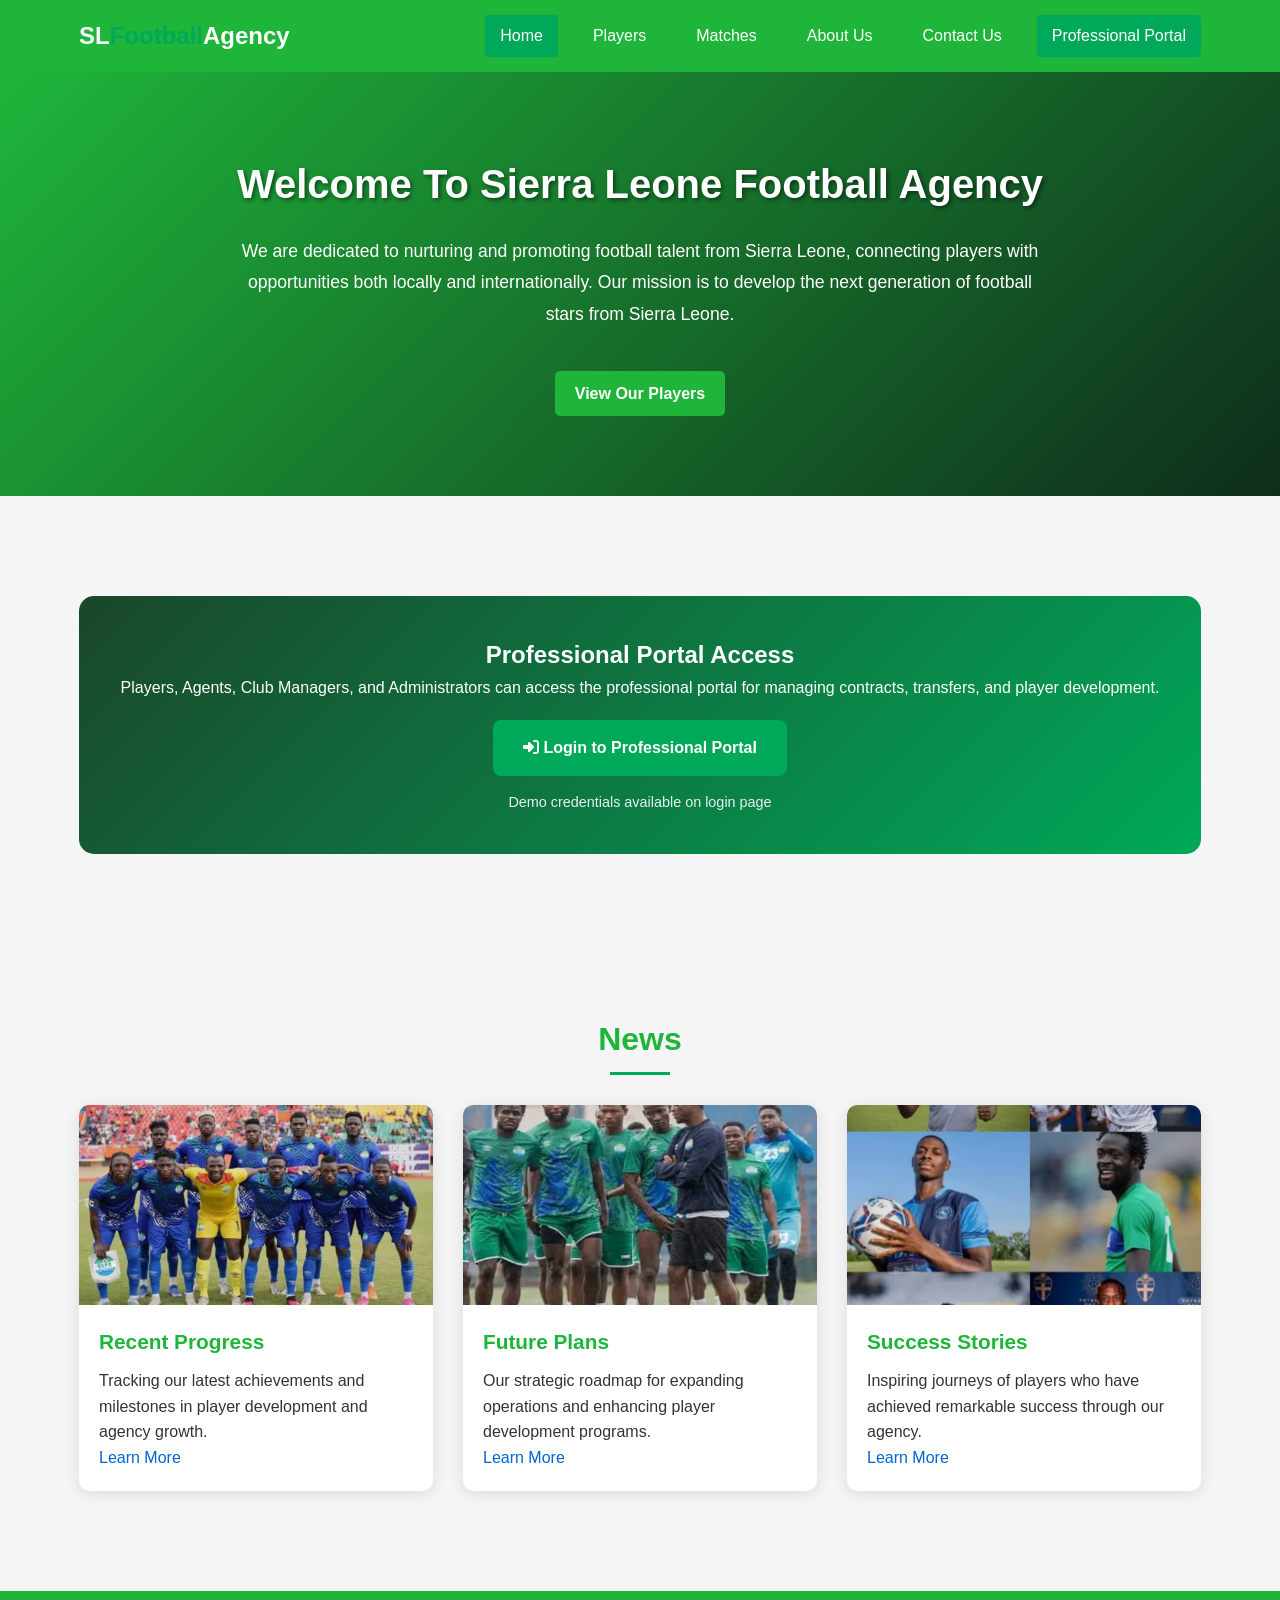
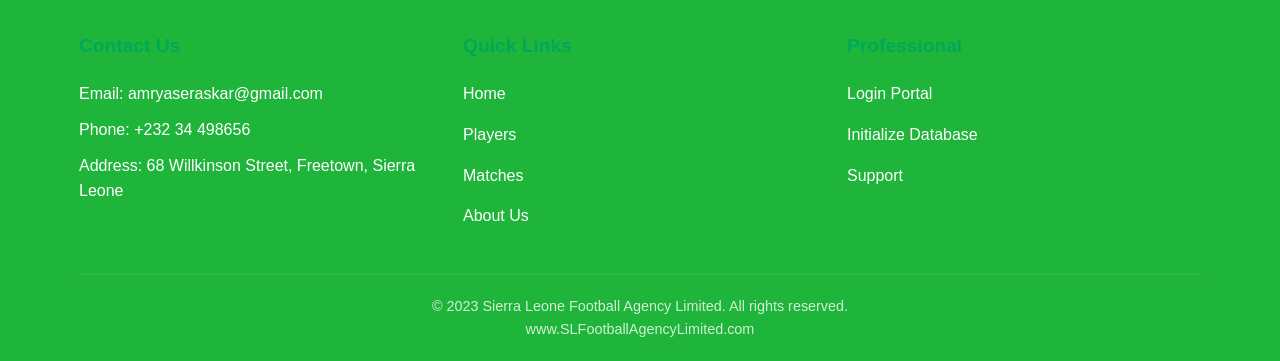
<file: static_pages/index.html>
<!DOCTYPE html>
<html lang="en">
  <head>
    <meta charset="UTF-8" />
    <meta name="viewport" content="width=device-width, initial-scale=1.0" />
    <title>Sierra Leone Football Agency - Home</title>
    <link rel="stylesheet" href="../style.css" />
    <link rel="stylesheet" href="style.css" />
    <!-- Add Font Awesome -->
    <link
      rel="stylesheet"
      href="https://cdnjs.cloudflare.com/ajax/libs/font-awesome/6.4.0/css/all.min.css"
    />
    <style>
      .portal-access {
        background: linear-gradient(135deg, #2c5364, #1EB53A);
        color: white;
        padding: 40px;
        border-radius: 15px;
        margin: 40px 0;
        text-align: center;
      }

      .portal-btn {
        display: inline-block;
        background: #00a859;
        color: white;
        padding: 15px 30px;
        border-radius: 8px;
        font-weight: bold;
        margin-top: 20px;
        text-decoration: none;
        transition: all 0.3s;
      }

      .portal-btn:hover {
        background: #1EB53A;
        transform: translateY(-3px);
      }
    </style>
  </head>
  <body>
    <header>
      <div class="container">
        <div class="header-content">
          <div class="logo">SL<span>Football</span>Agency</div>
          <nav>
            <ul>
              <li><a href="index.html" class="active">Home</a></li>
              <li><a href="players.html">Players</a></li>
              <li><a href="matches.html">Matches</a></li>
              <li><a href="aboutus.html">About Us</a></li>
              <li><a href="contact.html">Contact Us</a></li>
              <li>
                <a href="../index.php" style="background: #00a859"
                  >Professional Portal</a
                >
              </li>
            </ul>
          </nav>
        </div>
      </div>
    </header>

    <section class="hero">
      <div class="container">
        <h1>Welcome To Sierra Leone Football Agency</h1>
        <p>
          We are dedicated to nurturing and promoting football talent from
          Sierra Leone, connecting players with opportunities both locally and
          internationally. Our mission is to develop the next generation of
          football stars from Sierra Leone.
        </p>
        <a href="players.html" class="btn">View Our Players</a>
      </div>
    </section>

    <!-- Professional Portal Access -->
    <section class="section">
      <div class="container">
        <div class="portal-access">
          <h2>Professional Portal Access</h2>
          <p>
            Players, Agents, Club Managers, and Administrators can access the
            professional portal for managing contracts, transfers, and player
            development.
          </p>
          <a href="../index.php" class="portal-btn">
            <i class="fas fa-sign-in-alt"></i> Login to Professional Portal
          </a>
          <p style="margin-top: 15px; font-size: 0.9rem; opacity: 0.9">
            Demo credentials available on login page
          </p>
        </div>
      </div>
    </section>

    <section class="section" id="News">
      <div class="container">
        <h2 class="section-title">News</h2>
        <div class="content-grid">
          <div class="card">
            <div class="card-img">
              <img
                src="../images/Recent Progress.jpg"
                alt="Recent Progress"
                onerror="this.style.display='none'"
              />
            </div>
            <div class="card-content">
              <h3>Recent Progress</h3>
              <p>
                Tracking our latest achievements and milestones in player
                development and agency growth.
              </p>
              <a href="#">Learn More</a>
            </div>
          </div>
          <div class="card">
            <div class="card-img">
              <img
                src="../images/Future Plans.jpg"
                alt="Future Plans"
                onerror="this.style.display='none'"
              />
            </div>
            <div class="card-content">
              <h3>Future Plans</h3>
              <p>
                Our strategic roadmap for expanding operations and enhancing
                player development programs.
              </p>
              <a href="#">Learn More</a>
            </div>
          </div>
          <div class="card">
            <div class="card-img">
              <img
                src="../images/Success Stories.jpeg"
                alt="Success Stories"
                onerror="this.style.display='none'"
              />
            </div>
            <div class="card-content">
              <h3>Success Stories</h3>
              <p>
                Inspiring journeys of players who have achieved remarkable
                success through our agency.
              </p>
              <a href="#">Learn More</a>
            </div>
          </div>
        </div>
      </div>
    </section>

    <footer>
      <div class="container">
        <div class="footer-content">
          <div class="footer-section">
            <h3>Contact Us</h3>
            <p>Email: amryaseraskar@gmail.com</p>
            <p>Phone: +232 34 498656</p>
            <p>Address: 68 Willkinson Street, Freetown, Sierra Leone</p>
          </div>
          <div class="footer-section">
            <h3>Quick Links</h3>
            <p><a href="index.html">Home</a></p>
            <p><a href="players.html">Players</a></p>
            <p><a href="matches.html">Matches</a></p>
            <p><a href="aboutus.html">About Us</a></p>
          </div>
          <div class="footer-section">
            <h3>Professional</h3>
            <p><a href="../index.php">Login Portal</a></p>
            <p><a href="../create_db.php">Initialize Database</a></p>
            <p><a href="contact.html">Support</a></p>
          </div>
        </div>
        <div class="footer-bottom">
          <p>
            &copy; 2023 Sierra Leone Football Agency Limited. All rights
            reserved.
          </p>
          <p>www.SLFootballAgencyLimited.com</p>
        </div>
      </div>
    </footer>
  </body>
</html>
</file>
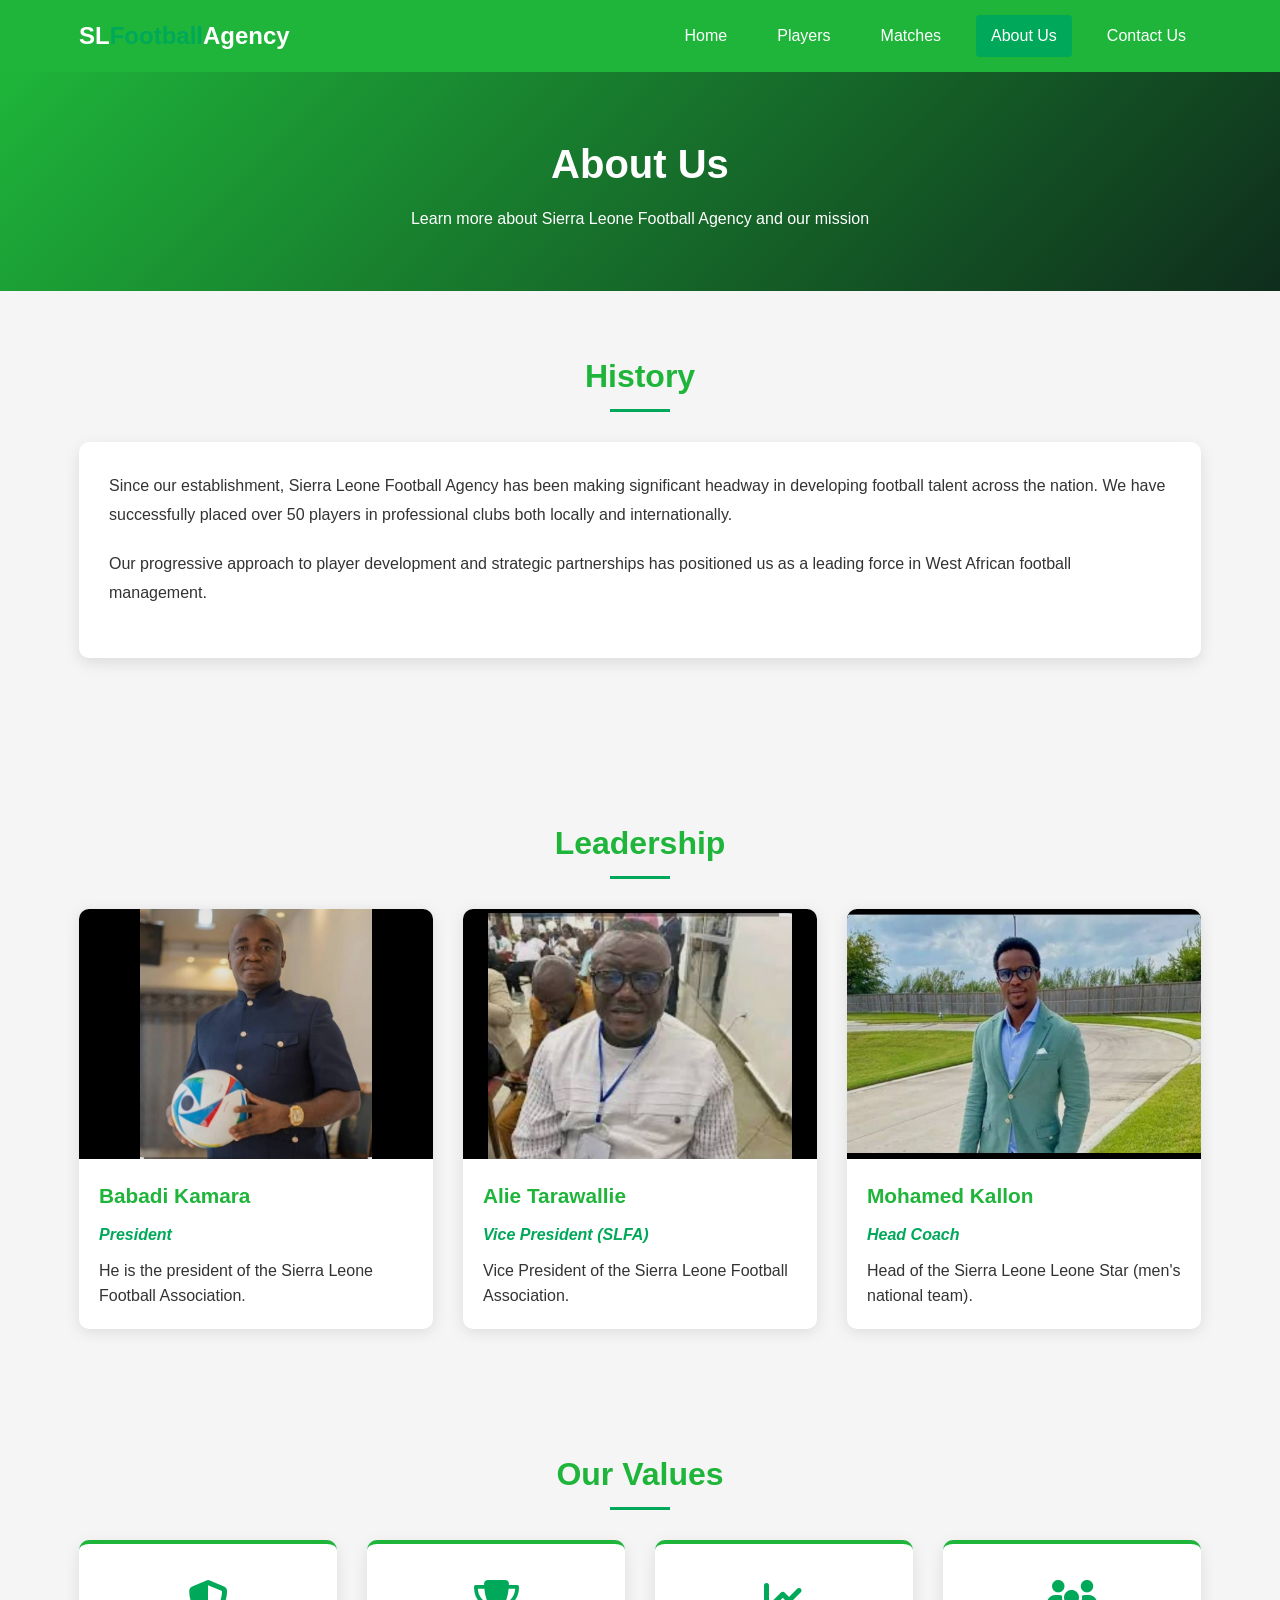
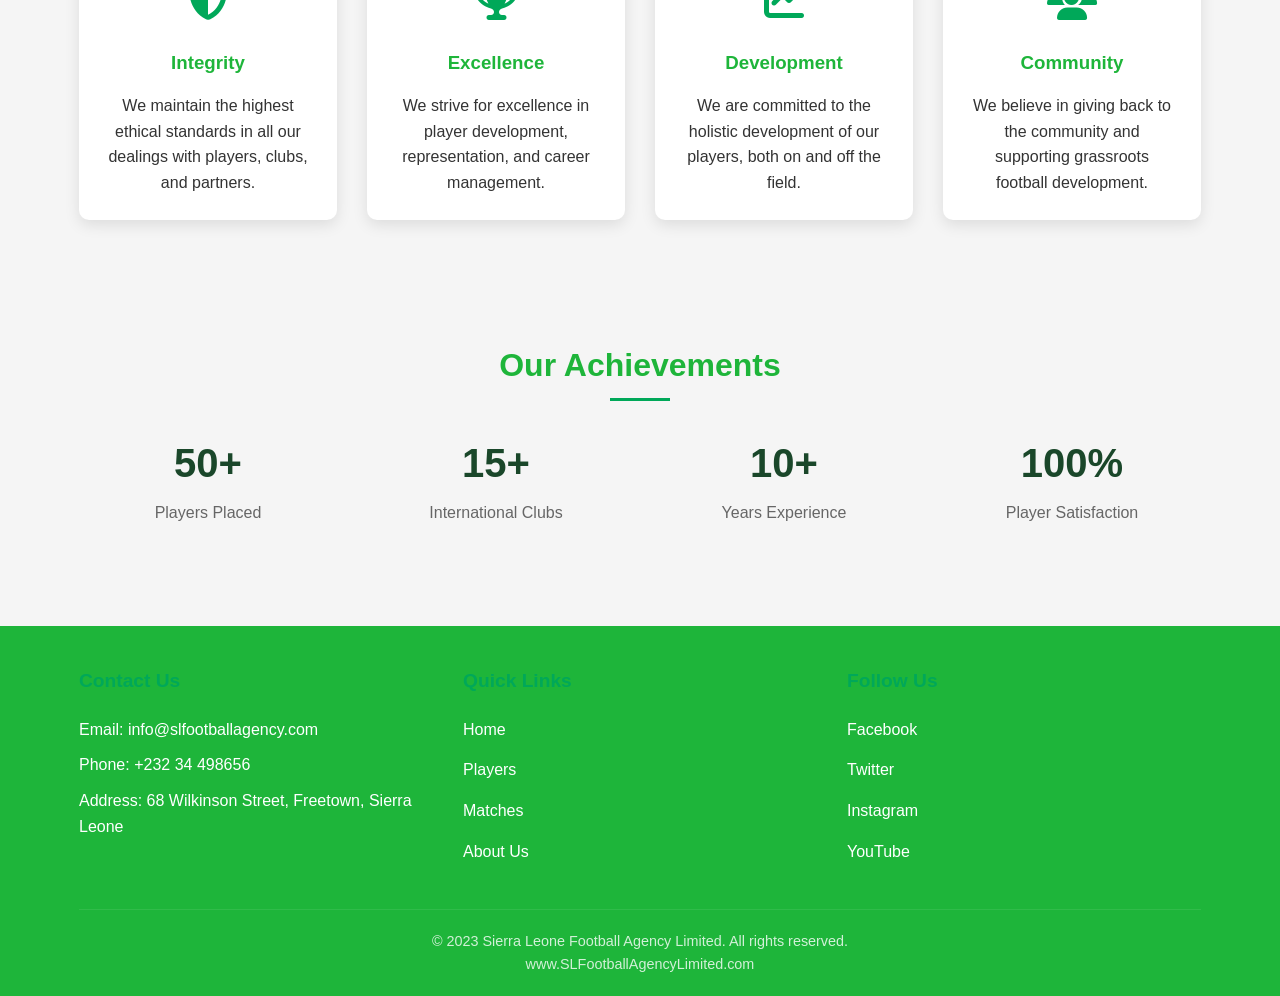
<file: static_pages/aboutus.html>
<!DOCTYPE html>
<html lang="en">
  <head>
    <meta charset="UTF-8" />
    <meta name="viewport" content="width=device-width, initial-scale=1.0" />
    <title>Sierra Leone Football Agency - About Us</title>
    <link rel="stylesheet" href="../style.css" />
    <link rel="stylesheet" href="style.css" />
    <!-- Add Font Awesome -->
    <link
      rel="stylesheet"
      href="https://cdnjs.cloudflare.com/ajax/libs/font-awesome/6.4.0/css/all.min.css"
    />
    <style>
      /* Additional styles to remove text beside images */
      .player-img,
      .leadership-img {
        position: relative;
        min-height: 250px;
        display: flex;
        align-items: center;
        justify-content: center;
        overflow: hidden;
        background: #000; /* Dark background for contrast */
      }
      
      /* FIXED: Changed object-fit to contain to show full faces */
      .player-img img,
      .leadership-img img {
        width: 100%;
        height: 100%;
        object-fit: contain; /* Changed from 'cover' to 'contain' */
      }
      
      /* Completely hide the img-placeholder text */
      .img-placeholder {
        display: none !important;
      }
    </style>
  </head>

  <body>
    <header>
      <div class="container">
        <div class="header-content">
          <div class="logo">SL<span>Football</span>Agency</div>
          <nav>
            <ul>
              <li><a href="index.html">Home</a></li>
              <li><a href="players.html">Players</a></li>
              <li><a href="matches.html">Matches</a></li>
              <li><a href="aboutus.html" class="active">About Us</a></li>
              <li><a href="contact.html">Contact Us</a></li>
            </ul>
          </nav>
        </div>
      </div>
    </header>

    <section class="players-header">
      <div class="container">
        <h1>About Us</h1>
        <p>Learn more about Sierra Leone Football Agency and our mission</p>
      </div>
    </section>

    <section class="section" id="history">
      <div class="container">
        <h2 class="section-title">History</h2>
        <div class="about-content">
          <p>
            Since our establishment, Sierra Leone Football Agency has been
            making significant headway in developing football talent across the
            nation. We have successfully placed over 50 players in professional
            clubs both locally and internationally.
          </p>
          <p>
            Our progressive approach to player development and strategic
            partnerships has positioned us as a leading force in West African
            football management.
          </p>
        </div>
      </div>
    </section>

    <section class="section" id="leadership">
      <div class="container">
        <h2 class="section-title">Leadership</h2>
        <div class="content-grid">
          <div class="card">
            <div class="card-img leadership-img">
              <img
                src="../images/President.jpeg"
                alt="Babadi Kamara - President"
              />
            </div>
            <div class="card-content">
              <h3>Babadi Kamara</h3>
              <p class="position">President</p>
              <p>
                He is the president of the Sierra Leone Football Association.
              </p>
            </div>
          </div>
          <div class="card">
            <div class="card-img leadership-img">
              <img
                src="../images/Vice president.jpeg"
                alt="Alie Tarawallie - Vice President"
              />
            </div>
            <div class="card-content">
              <h3>Alie Tarawallie</h3>
              <p class="position">Vice President (SLFA)</p>
              <p>Vice President of the Sierra Leone Football Association.</p>
            </div>
          </div>
          <div class="card">
            <div class="card-img leadership-img">
              <img
                src="../images/Head coach.jpeg"
                alt="Mohamed Kallon - Head Coach"
              />
            </div>
            <div class="card-content">
              <h3>Mohamed Kallon</h3>
              <p class="position">Head Coach</p>
              <p>Head of the Sierra Leone Leone Star (men's national team).</p>
            </div>
          </div>
        </div>
      </div>
    </section>

    <section class="section" id="values">
      <div class="container">
        <h2 class="section-title">Our Values</h2>
        <div class="values-grid">
          <div class="value-item">
            <div class="value-icon">
              <i class="fas fa-shield-alt"></i>
            </div>
            <h3>Integrity</h3>
            <p>
              We maintain the highest ethical standards in all our dealings with
              players, clubs, and partners.
            </p>
          </div>
          <div class="value-item">
            <div class="value-icon">
              <i class="fas fa-trophy"></i>
            </div>
            <h3>Excellence</h3>
            <p>
              We strive for excellence in player development, representation,
              and career management.
            </p>
          </div>
          <div class="value-item">
            <div class="value-icon">
              <i class="fas fa-chart-line"></i>
            </div>
            <h3>Development</h3>
            <p>
              We are committed to the holistic development of our players, both
              on and off the field.
            </p>
          </div>
          <div class="value-item">
            <div class="value-icon">
              <i class="fas fa-users"></i>
            </div>
            <h3>Community</h3>
            <p>
              We believe in giving back to the community and supporting
              grassroots football development.
            </p>
          </div>
        </div>
      </div>
    </section>

    <section class="section" id="achievements">
      <div class="container">
        <h2 class="section-title">Our Achievements</h2>
        <div class="achievements-content">
          <div class="achievement-stats">
            <div class="stat-item">
              <h3>50+</h3>
              <p>Players Placed</p>
            </div>
            <div class="stat-item">
              <h3>15+</h3>
              <p>International Clubs</p>
            </div>
            <div class="stat-item">
              <h3>10+</h3>
              <p>Years Experience</p>
            </div>
            <div class="stat-item">
              <h3>100%</h3>
              <p>Player Satisfaction</p>
            </div>
          </div>
        </div>
      </div>
    </section>

    <footer>
      <div class="container">
        <div class="footer-content">
          <div class="footer-section">
            <h3>Contact Us</h3>
            <p>Email: info@slfootballagency.com</p>
            <p>Phone: +232 34 498656</p>
            <p>Address: 68 Wilkinson Street, Freetown, Sierra Leone</p>
          </div>
          <div class="footer-section">
            <h3>Quick Links</h3>
            <p><a href="index.html">Home</a></p>
            <p><a href="players.html">Players</a></p>
            <p><a href="matches.html">Matches</a></p>
            <p><a href="aboutus.html">About Us</a></p>
          </div>
          <div class="footer-section">
            <h3>Follow Us</h3>
            <p><a href="#">Facebook</a></p>
            <p><a href="#">Twitter</a></p>
            <p><a href="#">Instagram</a></p>
            <p><a href="#">YouTube</a></p>
          </div>
        </div>
        <div class="footer-bottom">
          <p>
            &copy; 2023 Sierra Leone Football Agency Limited. All rights reserved.
          </p>
          <p>www.SLFootballAgencyLimited.com</p>
        </div>
      </div>
    </footer>

    <script>
      // Remove image fallback functionality since we're removing text placeholders
      document.addEventListener('DOMContentLoaded', function() {
        // Remove all img-placeholder elements if they exist
        const placeholders = document.querySelectorAll('.img-placeholder');
        placeholders.forEach(placeholder => {
          placeholder.remove();
        });
        
        // Add error handling for images
        const images = document.querySelectorAll('img');
        images.forEach(img => {
          img.addEventListener('error', function() {
            this.style.display = 'none';
            // No placeholder will be shown
          });
          
          // Check if image loaded successfully on page load
          if (img.complete && img.naturalHeight === 0) {
            // Image failed to load
            img.style.display = 'none';
          }
        });
      });
    </script>
  </body>
</html>
</file>
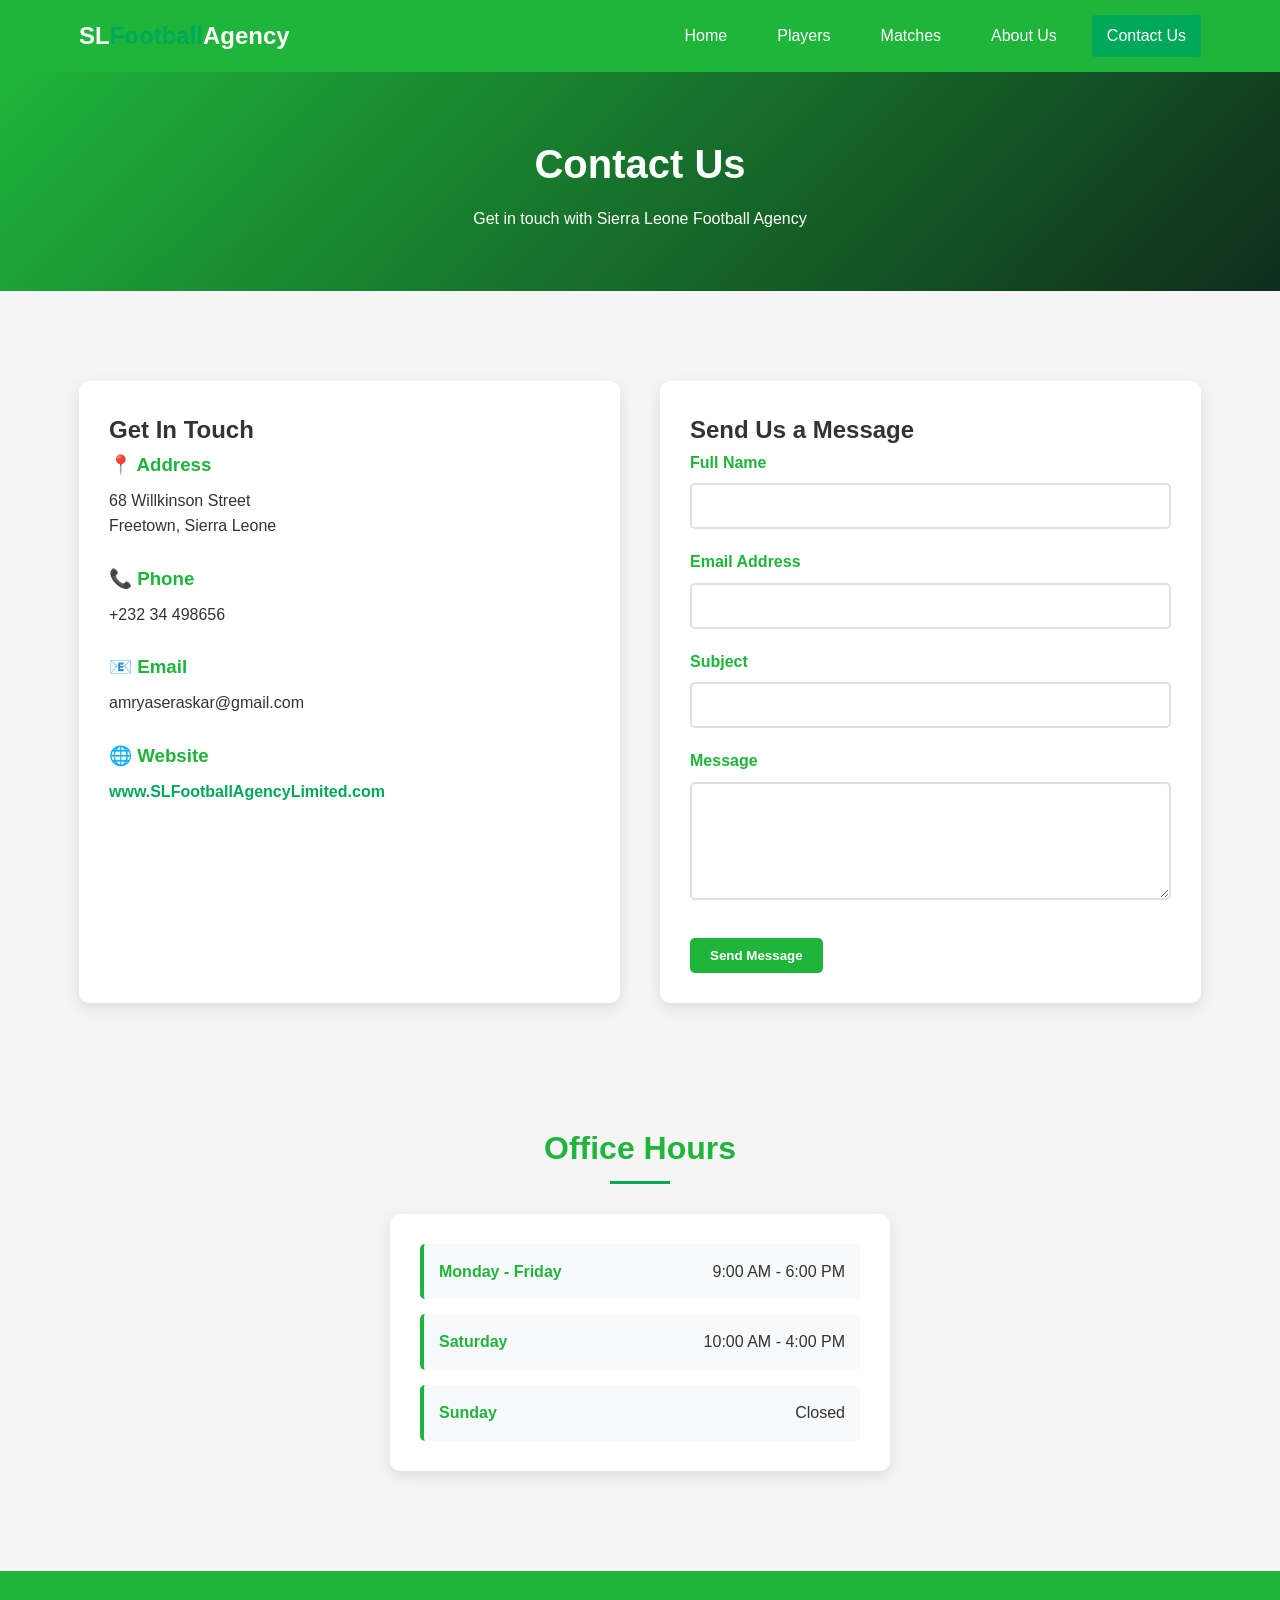
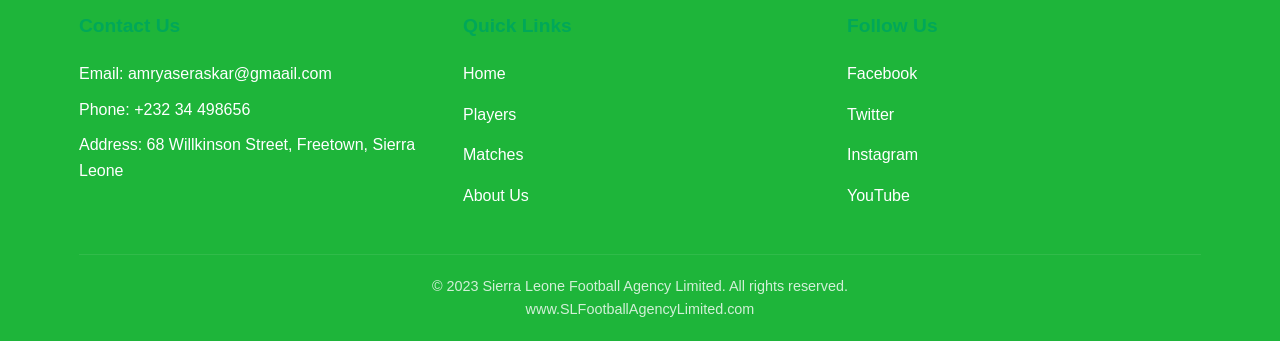
<file: static_pages/contact.html>
<!DOCTYPE html>
<html lang="en">
  <head>
    <meta charset="UTF-8" />
    <meta name="viewport" content="width=device-width, initial-scale=1.0" />
    <title>Sierra Leone Football Agency - Contact Us</title>
    <link rel="stylesheet" href="../style.css" />
    <link rel="stylesheet" href="style.css" />
    <!-- Add Font Awesome -->
    <link
      rel="stylesheet"
      href="https://cdnjs.cloudflare.com/ajax/libs/font-awesome/6.4.0/css/all.min.css"
    />
  </head>
  <body>
    <header>
      <div class="container">
        <div class="header-content">
          <div class="logo">SL<span>Football</span>Agency</div>
          <nav>
            <ul>
              <li><a href="index.html">Home</a></li>
              <li><a href="players.html">Players</a></li>
              <li><a href="matches.html">Matches</a></li>
              <li><a href="aboutus.html">About Us</a></li>
              <li><a href="contact.html" class="active">Contact Us</a></li>
            </ul>
          </nav>
        </div>
      </div>
    </header>

    <section class="players-header">
      <div class="container">
        <h1>Contact Us</h1>
        <p>Get in touch with Sierra Leone Football Agency</p>
      </div>
    </section>

    <section class="section">
      <div class="container">
        <div class="contact-content">
          <div class="contact-info">
            <h2>Get In Touch</h2>
            <div class="contact-item">
              <h3>📍 Address</h3>
              <p>68 Willkinson Street<br />Freetown, Sierra Leone</p>
            </div>
            <div class="contact-item">
              <h3>📞 Phone</h3>
              <p>+232 34 498656</p>
            </div>
            <div class="contact-item">
              <h3>📧 Email</h3>
              <p>amryaseraskar@gmail.com</p>
            </div>
            <div class="contact-item">
              <h3>🌐 Website</h3>
              <p class="website-link">www.SLFootballAgencyLimited.com</p>
            </div>
          </div>

          <div class="contact-form">
            <h2>Send Us a Message</h2>
            <form>
              <div class="form-group">
                <label for="name">Full Name</label>
                <input type="text" id="name" name="name" required />
              </div>
              <div class="form-group">
                <label for="email">Email Address</label>
                <input type="email" id="email" name="email" required />
              </div>
              <div class="form-group">
                <label for="subject">Subject</label>
                <input type="text" id="subject" name="subject" required />
              </div>
              <div class="form-group">
                <label for="message">Message</label>
                <textarea
                  id="message"
                  name="message"
                  rows="5"
                  required
                ></textarea>
              </div>
              <button type="submit" class="btn">Send Message</button>
            </form>
          </div>
        </div>
      </div>
    </section>

    <section class="section" id="office-hours">
      <div class="container">
        <h2 class="section-title">Office Hours</h2>
        <div class="office-hours">
          <div class="hours-grid">
            <div class="day">
              <span class="day-name">Monday - Friday</span>
              <span class="time">9:00 AM - 6:00 PM</span>
            </div>
            <div class="day">
              <span class="day-name">Saturday</span>
              <span class="time">10:00 AM - 4:00 PM</span>
            </div>
            <div class="day">
              <span class="day-name">Sunday</span>
              <span class="time">Closed</span>
            </div>
          </div>
        </div>
      </div>
    </section>

    <footer>
      <div class="container">
        <div class="footer-content">
          <div class="footer-section">
            <h3>Contact Us</h3>
            <p>Email: amryaseraskar@gmaail.com</p>
            <p>Phone: +232 34 498656</p>
            <p>Address: 68 Willkinson Street, Freetown, Sierra Leone</p>
          </div>
          <div class="footer-section">
            <h3>Quick Links</h3>
            <p><a href="index.html">Home</a></p>
            <p><a href="players.html">Players</a></p>
            <p><a href="matches.html">Matches</a></p>
            <p><a href="aboutus.html">About Us</a></p>
          </div>
          <div class="footer-section">
            <h3>Follow Us</h3>
            <p><a href="#">Facebook</a></p>
            <p><a href="#">Twitter</a></p>
            <p><a href="#">Instagram</a></p>
            <p><a href="#">YouTube</a></p>
          </div>
        </div>
        <div class="footer-bottom">
          <p>
            &copy; 2023 Sierra Leone Football Agency Limited. All rights
            reserved.
          </p>
          <p>www.SLFootballAgencyLimited.com</p>
        </div>
      </div>
    </footer>
  </body>
</html>
</file>
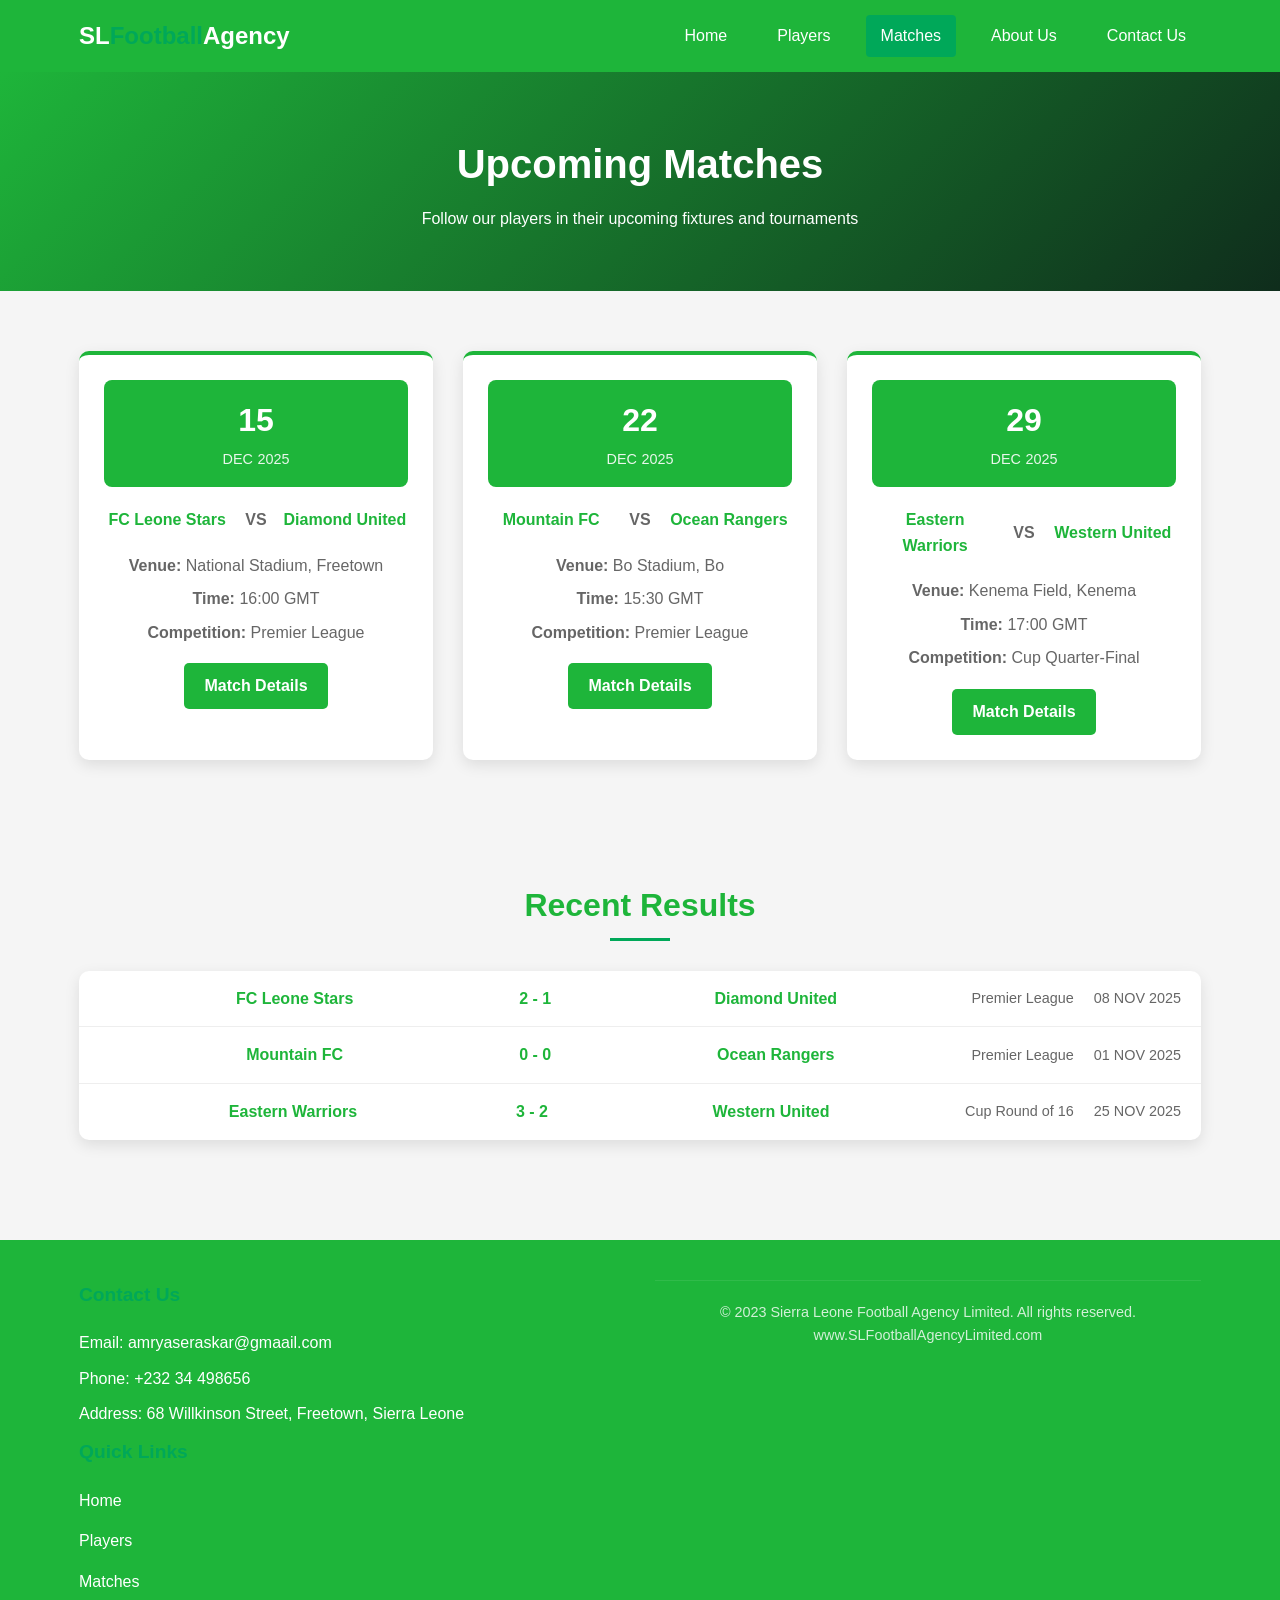
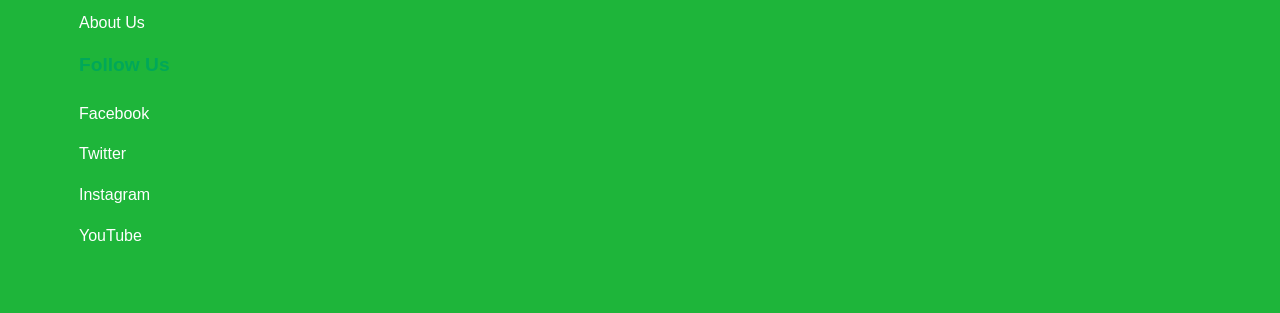
<file: static_pages/matches.html>
<!DOCTYPE html>
<html lang="en">
<head>
    <meta charset="UTF-8">
    <meta name="viewport" content="width=device-width, initial-scale=1.0">
    <title>Sierra Leone Football Agency - Matches</title>
    <link rel="stylesheet" href="../style.css">
<link rel="stylesheet" href="style.css">
<!-- Add Font Awesome -->
<link rel="stylesheet" href="https://cdnjs.cloudflare.com/ajax/libs/font-awesome/6.4.0/css/all.min.css">
</head>
<body>
    <header>
        <div class="container">
            <div class="header-content">
                <div class="logo">SL<span>Football</span>Agency</div>
                <nav>
                    <ul>
                        <li><a href="index.html">Home</a></li>
                        <li><a href="players.html">Players</a></li>
                        <li><a href="matches.html" class="active">Matches</a></li>
                        <li><a href="aboutus.html">About Us</a></li>
                        <li><a href="contact.html">Contact Us</a></li>
                    </ul>
                </nav>
            </div>
        </div>
    </header>

    <section class="players-header">
        <div class="container">
            <h1>Upcoming Matches</h1>
            <p>Follow our players in their upcoming fixtures and tournaments</p>
        </div>
    </section>

    <section class="section">
        <div class="container">
            <div class="matches-grid">
                <div class="match-card">
                    <div class="match-date">
                        <span class="date-day">15</span>
                        <span class="date-month">DEC</span>
                        <span class="date-year">2025</span>
                    </div>
                    <div class="match-teams">
                        <div class="team home-team">
                            <span class="team-name">FC Leone Stars</span>
                        </div>
                        <div class="vs">VS</div>
                        <div class="team away-team">
                            <span class="team-name">Diamond United</span>
                        </div>
                    </div>
                    <div class="match-info">
                        <p><strong>Venue:</strong> National Stadium, Freetown</p>
                        <p><strong>Time:</strong> 16:00 GMT</p>
                        <p><strong>Competition:</strong> Premier League</p>
                    </div>
                    <a href="#" class="btn">Match Details</a>
                </div>

                <div class="match-card">
                    <div class="match-date">
                        <span class="date-day">22</span>
                        <span class="date-month">DEC</span>
                        <span class="date-year">2025</span>
                    </div>
                    <div class="match-teams">
                        <div class="team home-team">
                            <span class="team-name">Mountain FC</span>
                        </div>
                        <div class="vs">VS</div>
                        <div class="team away-team">
                            <span class="team-name">Ocean Rangers</span>
                        </div>
                    </div>
                    <div class="match-info">
                        <p><strong>Venue:</strong> Bo Stadium, Bo</p>
                        <p><strong>Time:</strong> 15:30 GMT</p>
                        <p><strong>Competition:</strong> Premier League</p>
                    </div>
                    <a href="#" class="btn">Match Details</a>
                </div>

                <div class="match-card">
                    <div class="match-date">
                        <span class="date-day">29</span>
                        <span class="date-month">DEC</span>
                        <span class="date-year">2025</span>
                    </div>
                    <div class="match-teams">
                        <div class="team home-team">
                            <span class="team-name">Eastern Warriors</span>
                        </div>
                        <div class="vs">VS</div>
                        <div class="team away-team">
                            <span class="team-name">Western United</span>
                        </div>
                    </div>
                    <div class="match-info">
                        <p><strong>Venue:</strong> Kenema Field, Kenema</p>
                        <p><strong>Time:</strong> 17:00 GMT</p>
                        <p><strong>Competition:</strong> Cup Quarter-Final</p>
                    </div>
                    <a href="#" class="btn">Match Details</a>
                </div>
            </div>
        </div>
    </section>

    <section class="section" id="results">
        <div class="container">
            <h2 class="section-title">Recent Results</h2>
            <div class="results-table">
                <div class="result-row">
                    <div class="teams">
                        <span class="team">FC Leone Stars</span>
                        <span class="score">2 - 1</span>
                        <span class="team">Diamond United</span>
                    </div>
                    <div class="match-details">
                        <span class="competition">Premier League</span>
                        <span class="date">08 NOV 2025</span>
                    </div>
                </div>
                <div class="result-row">
                    <div class="teams">
                        <span class="team">Mountain FC</span>
                        <span class="score">0 - 0</span>
                        <span class="team">Ocean Rangers</span>
                    </div>
                    <div class="match-details">
                        <span class="competition">Premier League</span>
                        <span class="date">01 NOV 2025</span>
                    </div>
                </div>
                <div class="result-row">
                    <div class="teams">
                        <span class="team">Eastern Warriors</span>
                        <span class="score">3 - 2</span>
                        <span class="team">Western United</span>
                    </div>
                    <div class="match-details">
                        <span class="competition">Cup Round of 16</span>
                        <span class="date">25 NOV 2025</span>
                    </div>
                </div>
            </div>
        </div>
    </section>

    <footer>
        <div class="container">
            <div class="footer-content">
                <div class="footer-section">
                    <h3>Contact Us</h3>
                    <p>Email: amryaseraskar@gmaail.com</p>
                    <p>Phone: +232 34 498656</p>
                    <p>Address: 68 Willkinson Street, Freetown, Sierra Leone</p>
                <div class="footer-section">
                    <h3>Quick Links</h3>
                    <p><a href="index.html">Home</a></p>
                    <p><a href="players.html">Players</a></p>
                    <p><a href="matches.html">Matches</a></p>
                    <p><a href="aboutus.html">About Us</a></p>
                </div>
                <div class="footer-section">
                    <h3>Follow Us</h3>
                    <p><a href="#">Facebook</a></p>
                    <p><a href="#">Twitter</a></p>
                    <p><a href="#">Instagram</a></p>
                    <p><a href="#">YouTube</a></p>
                </div>
            </div>
            <div class="footer-bottom">
                <p>&copy; 2023 Sierra Leone Football Agency Limited. All rights reserved.</p>
                <p>www.SLFootballAgencyLimited.com</p>
            </div>
        </div>
    </footer>
</body>
</html>
</file>
<file: style.css>
/* style.css - Sierra Leone Football Agency Combined Styles */

/* ===== BASE STYLES ===== */
* {
    margin: 0;
    padding: 0;
    box-sizing: border-box;
    font-family: 'Segoe UI', Tahoma, Geneva, Verdana, sans-serif;
}

body {
    background-color: #f5f5f5;
    color: #333;
    line-height: 1.6;
}

a {
    text-decoration: none;
    color: #0066cc;
    transition: color 0.3s;
}

a:hover {
    color: #004499;
}

.container {
    width: 90%;
    max-width: 1200px;
    margin: 0 auto;
    padding: 0 15px;
}

/* ===== SIERRA LEONE COLOR THEME ===== */
:root {
    --sierra-green: #1EB53A;
    --sierra-light-green: #00a859;
    --sierra-dark-green: #0f2d1c;
    --sierra-gold: #ffd700;
    --sierra-blue: #0066cc;
}

/* ===== HEADER STYLES ===== */
header {
    background-color: var(--sierra-green);
    color: white;
    padding: 15px 0;
    box-shadow: 0 2px 5px rgba(0, 0, 0, 0.1);
}

.header-content {
    display: flex;
    justify-content: space-between;
    align-items: center;
    flex-wrap: wrap;
}

.logo {
    font-size: 24px;
    font-weight: bold;
    color: white;
}

.logo span {
    color: var(--sierra-light-green);
}

nav ul {
    display: flex;
    list-style: none;
    flex-wrap: wrap;
}

nav ul li {
    margin-left: 20px;
}

nav ul li a {
    color: white;
    font-weight: 500;
    padding: 8px 15px;
    border-radius: 4px;
    display: inline-block;
}

nav ul li a:hover {
    background-color: rgba(255, 255, 255, 0.1);
}

nav ul li a.active {
    background-color: var(--sierra-light-green);
}

/* ===== HERO SECTION ===== */
.hero {
    background: linear-gradient(135deg, var(--sierra-green), var(--sierra-dark-green));
    color: white;
    padding: 80px 0;
    text-align: center;
}

.hero h1 {
    font-size: 2.5rem;
    margin-bottom: 20px;
    text-shadow: 2px 2px 4px rgba(0, 0, 0, 0.5);
}

.hero p {
    font-size: 1.1rem;
    max-width: 800px;
    margin: 0 auto 30px;
    line-height: 1.8;
}

.btn {
    display: inline-block;
    background-color: var(--sierra-light-green);
    color: white;
    padding: 12px 30px;
    border-radius: 5px;
    font-weight: bold;
    transition: all 0.3s;
    border: none;
    cursor: pointer;
}

.btn:hover {
    background-color: var(--sierra-green);
    transform: translateY(-2px);
    box-shadow: 0 5px 15px rgba(0, 0, 0, 0.2);
}

/* ===== SECTION STYLES ===== */
.section {
    padding: 60px 0;
}

.section-title {
    text-align: center;
    margin-bottom: 40px;
    color: var(--sierra-green);
    font-size: 2rem;
    position: relative;
}

.section-title:after {
    content: '';
    position: absolute;
    bottom: -10px;
    left: 50%;
    transform: translateX(-50%);
    width: 60px;
    height: 3px;
    background-color: var(--sierra-light-green);
}

/* ===== CARDS ===== */
.content-grid {
    display: grid;
    grid-template-columns: repeat(auto-fit, minmax(300px, 1fr));
    gap: 30px;
}

.card {
    background-color: white;
    border-radius: 10px;
    overflow: hidden;
    box-shadow: 0 3px 15px rgba(0, 0, 0, 0.1);
    transition: transform 0.3s, box-shadow 0.3s;
}

.card:hover {
    transform: translateY(-10px);
    box-shadow: 0 15px 30px rgba(0, 0, 0, 0.15);
}

.card-img {
    height: 200px;
    overflow: hidden;
}

.card-img img {
    width: 100%;
    height: 100%;
    object-fit: cover;
    transition: transform 0.3s;
}

.card:hover .card-img img {
    transform: scale(1.05);
}

.card-content {
    padding: 20px;
}

.card-content h3 {
    color: var(--sierra-green);
    margin-bottom: 10px;
    font-size: 1.3rem;
}

/* ===== PORTAL ACCESS ===== */
.portal-access {
    background: linear-gradient(135deg, var(--sierra-green), var(--sierra-dark-green));
    color: white;
    padding: 40px;
    border-radius: 15px;
    margin: 40px 0;
    text-align: center;
}

.portal-btn {
    display: inline-block;
    background: var(--sierra-light-green);
    color: white;
    padding: 15px 30px;
    border-radius: 8px;
    font-weight: bold;
    margin-top: 20px;
    text-decoration: none;
    transition: all 0.3s;
    border: none;
    cursor: pointer;
}

.portal-btn:hover {
    background: var(--sierra-green);
    transform: translateY(-3px);
    box-shadow: 0 5px 15px rgba(0, 0, 0, 0.2);
}

/* ===== PLAYERS PAGE ===== */
.players-header {
    background: linear-gradient(135deg, var(--sierra-green), var(--sierra-dark-green));
    color: white;
    padding: 60px 0;
    text-align: center;
}

.players-header h1 {
    font-size: 2.5rem;
    margin-bottom: 10px;
}

.players-grid {
    display: grid;
    grid-template-columns: repeat(auto-fit, minmax(250px, 1fr));
    gap: 30px;
    margin-top: 30px;
}

.player-card {
    background: white;
    border-radius: 10px;
    overflow: hidden;
    box-shadow: 0 5px 15px rgba(0, 0, 0, 0.1);
    transition: transform 0.3s;
}

.player-card:hover {
    transform: translateY(-5px);
}

.player-img {
    height: 250px;
    overflow: hidden;
}

.player-img img {
    width: 100%;
    height: 100%;
    object-fit: cover;
    transition: transform 0.3s;
}

.player-card:hover .player-img img {
    transform: scale(1.05);
}

.player-info {
    padding: 20px;
    text-align: center;
}

.player-name {
    color: var(--sierra-green);
    margin-bottom: 5px;
    font-size: 1.3rem;
}

.player-position {
    color: var(--sierra-light-green);
    font-weight: bold;
    margin-bottom: 10px;
}

/* ===== VIDEOS SECTION ===== */
.videos-section {
    background: #f8f9fa;
    margin-top: 40px;
}

.section-subtitle {
    text-align: center;
    color: #666;
    margin-bottom: 40px;
    font-size: 1.1rem;
}

.videos-grid {
    display: grid;
    grid-template-columns: repeat(auto-fit, minmax(320px, 1fr));
    gap: 30px;
}

.video-card {
    background: white;
    border-radius: 10px;
    overflow: hidden;
    box-shadow: 0 5px 15px rgba(0, 0, 0, 0.1);
    transition: transform 0.3s;
}

.video-card:hover {
    transform: translateY(-5px);
}

.video-container {
    height: 200px;
    overflow: hidden;
}

.video-container video {
    width: 100%;
    height: 100%;
    object-fit: cover;
}

.video-info {
    padding: 20px;
}

.video-info h3 {
    color: var(--sierra-green);
    margin-bottom: 10px;
}

.video-meta {
    display: flex;
    justify-content: space-between;
    color: #666;
    font-size: 0.9rem;
    margin-top: 15px;
}

/* ===== MATCHES PAGE ===== */
.matches-grid {
    display: grid;
    grid-template-columns: repeat(auto-fit, minmax(300px, 1fr));
    gap: 30px;
}

.match-card {
    background: white;
    border-radius: 10px;
    padding: 25px;
    box-shadow: 0 5px 15px rgba(0, 0, 0, 0.1);
    text-align: center;
    border-top: 4px solid var(--sierra-green);
}

.match-date {
    background: var(--sierra-green);
    color: white;
    padding: 15px;
    border-radius: 8px;
    margin-bottom: 20px;
}

.date-day {
    font-size: 2rem;
    font-weight: bold;
    display: block;
}

.date-month,
.date-year {
    font-size: 0.9rem;
    opacity: 0.9;
}

.match-teams {
    display: flex;
    justify-content: space-between;
    align-items: center;
    margin-bottom: 20px;
}

.team {
    flex: 1;
    text-align: center;
    font-weight: bold;
    color: var(--sierra-green);
}

.vs {
    padding: 0 15px;
    color: #666;
    font-weight: bold;
}

.match-info p {
    margin-bottom: 8px;
    color: #666;
}

/* ===== RESULTS TABLE ===== */
.results-table {
    background: white;
    border-radius: 10px;
    overflow: hidden;
    box-shadow: 0 5px 15px rgba(0, 0, 0, 0.1);
}

.result-row {
    display: flex;
    justify-content: space-between;
    align-items: center;
    padding: 15px 20px;
    border-bottom: 1px solid #eee;
}

.result-row:last-child {
    border-bottom: none;
}

.teams {
    display: flex;
    align-items: center;
    gap: 15px;
    flex: 2;
}

.score {
    font-weight: bold;
    color: var(--sierra-green);
    min-width: 60px;
    text-align: center;
}

.match-details {
    display: flex;
    gap: 20px;
    color: #666;
    font-size: 0.9rem;
}

/* ===== ABOUT US PAGE ===== */
.about-content {
    background: white;
    padding: 30px;
    border-radius: 10px;
    box-shadow: 0 5px 15px rgba(0, 0, 0, 0.1);
    line-height: 1.8;
    margin-bottom: 40px;
}

.about-content p {
    margin-bottom: 20px;
}

.leadership-img {
    height: 200px;
}

.position {
    color: var(--sierra-light-green);
    font-weight: bold;
    margin-bottom: 10px;
    font-style: italic;
}

.values-grid {
    display: grid;
    grid-template-columns: repeat(auto-fit, minmax(250px, 1fr));
    gap: 30px;
}

.value-item {
    background: white;
    padding: 25px;
    border-radius: 10px;
    box-shadow: 0 5px 15px rgba(0, 0, 0, 0.1);
    text-align: center;
    border-top: 4px solid var(--sierra-green);
}

.value-item h3 {
    color: var(--sierra-green);
    margin-bottom: 15px;
}

/* ===== CONTACT PAGE ===== */
.contact-content {
    display: grid;
    grid-template-columns: repeat(auto-fit, minmax(300px, 1fr));
    gap: 40px;
    margin-top: 30px;
}

.contact-info,
.contact-form {
    background: white;
    padding: 30px;
    border-radius: 10px;
    box-shadow: 0 5px 15px rgba(0, 0, 0, 0.1);
}

.contact-item {
    margin-bottom: 25px;
}

.contact-item h3 {
    color: var(--sierra-green);
    margin-bottom: 8px;
    display: flex;
    align-items: center;
    gap: 10px;
}

.website-link {
    color: var(--sierra-light-green);
    font-weight: bold;
}

.form-group {
    margin-bottom: 20px;
}

.form-group label {
    display: block;
    margin-bottom: 8px;
    color: var(--sierra-green);
    font-weight: bold;
}

.form-group input,
.form-group textarea {
    width: 100%;
    padding: 12px;
    border: 2px solid #e0e0e0;
    border-radius: 5px;
    font-size: 1rem;
    transition: border-color 0.3s;
}

.form-group input:focus,
.form-group textarea:focus {
    outline: none;
    border-color: var(--sierra-green);
}

/* ===== OFFICE HOURS ===== */
.office-hours {
    background: white;
    padding: 30px;
    border-radius: 10px;
    box-shadow: 0 5px 15px rgba(0, 0, 0, 0.1);
    max-width: 500px;
    margin: 0 auto;
}

.hours-grid {
    display: grid;
    gap: 15px;
}

.day {
    display: flex;
    justify-content: space-between;
    padding: 15px;
    background: #f8f9fa;
    border-radius: 5px;
    border-left: 4px solid var(--sierra-green);
}

.day-name {
    font-weight: bold;
    color: var(--sierra-green);
}

/* ===== FOOTER ===== */
footer {
    background-color: var(--sierra-green);
    color: white;
    padding: 40px 0 20px;
    margin-top: 40px;
}

.footer-content {
    display: grid;
    grid-template-columns: repeat(auto-fit, minmax(250px, 1fr));
    gap: 30px;
    margin-bottom: 30px;
}

.footer-section h3 {
    margin-bottom: 20px;
    font-size: 1.2rem;
    color: var(--sierra-light-green);
}

.footer-section p {
    margin-bottom: 10px;
    line-height: 1.6;
}

.footer-section a {
    color: white;
    transition: color 0.3s;
    display: inline-block;
    margin-bottom: 5px;
}

.footer-section a:hover {
    color: var(--sierra-light-green);
    transform: translateX(5px);
}

.footer-bottom {
    text-align: center;
    padding-top: 20px;
    border-top: 1px solid rgba(255, 255, 255, 0.1);
    font-size: 0.9rem;
    opacity: 0.8;
}

/* ===== LOGIN PAGE STYLES ===== */
.login-container {
    background: rgba(255, 255, 255, 0.98);
    border-radius: 20px;
    box-shadow: 0 15px 35px rgba(0, 0, 0, 0.3);
    padding: 40px;
    max-width: 500px;
    margin: 50px auto;
    border: 1px solid rgba(255, 255, 255, 0.1);
}

.login-header {
    background: linear-gradient(135deg, var(--sierra-green), var(--sierra-light-green));
    color: white;
    padding: 20px;
    border-radius: 15px 15px 0 0;
    text-align: center;
    margin: -40px -40px 30px -40px;
}

.login-header .logo {
    font-size: 28px;
    font-weight: bold;
    color: white;
    display: flex;
    align-items: center;
    justify-content: center;
    gap: 10px;
}

.login-header .logo span {
    color: var(--sierra-light-green);
}

.subtitle {
    color: #666;
    font-size: 1rem;
    margin-top: 10px;
}

.error-message {
    background: #fee;
    border-left: 4px solid #e74c3c;
    padding: 12px;
    margin-bottom: 20px;
    border-radius: 4px;
    display: flex;
    align-items: center;
    gap: 10px;
    color: #c0392b;
}

.success-message {
    background: #dfffe0;
    border-left: 4px solid #27ae60;
    padding: 12px;
    margin-bottom: 20px;
    border-radius: 4px;
    display: flex;
    align-items: center;
    gap: 10px;
    color: #27ae60;
}

.login-form-group {
    margin-bottom: 25px;
    position: relative;
}

.login-form-group label {
    display: block;
    margin-bottom: 8px;
    color: var(--sierra-green);
    font-weight: 600;
    font-size: 0.9rem;
    display: flex;
    align-items: center;
    gap: 8px;
}

.login-form-group input,
.login-form-group select {
    width: 100%;
    padding: 14px;
    border: 2px solid #e0e0e0;
    border-radius: 10px;
    font-size: 1rem;
    transition: all 0.3s ease;
    background: white;
}

.login-form-group input:focus,
.login-form-group select:focus {
    outline: none;
    border-color: var(--sierra-green);
    box-shadow: 0 0 0 3px rgba(26, 71, 42, 0.1);
}

.toggle-password {
    position: absolute;
    right: 15px;
    top: 42px;
    cursor: pointer;
    color: #666;
    transition: color 0.3s ease;
}

.toggle-password:hover {
    color: var(--sierra-green);
}

.login-btn {
    width: 100%;
    padding: 16px;
    background: linear-gradient(135deg, var(--sierra-green), var(--sierra-dark-green));
    color: white;
    border: none;
    border-radius: 10px;
    font-size: 1.1rem;
    font-weight: 600;
    cursor: pointer;
    transition: all 0.3s ease;
    display: flex;
    align-items: center;
    justify-content: center;
    gap: 10px;
}

.login-btn:hover {
    background: linear-gradient(135deg, var(--sierra-dark-green), var(--sierra-green));
    transform: translateY(-2px);
    box-shadow: 0 7px 14px rgba(26, 71, 42, 0.2);
}

/* ===== RESPONSIVE DESIGN ===== */
@media (max-width: 768px) {
    .header-content {
        flex-direction: column;
        text-align: center;
    }

    nav ul {
        margin-top: 15px;
        justify-content: center;
        flex-wrap: wrap;
    }

    nav ul li {
        margin: 5px 10px;
    }

    .hero h1 {
        font-size: 2rem;
    }

    .hero p {
        font-size: 1rem;
    }

    .login-container {
        padding: 30px 20px;
        margin: 20px;
    }

    .login-header {
        margin: -30px -20px 20px -20px;
    }

    .content-grid,
    .players-grid,
    .videos-grid,
    .matches-grid,
    .values-grid {
        grid-template-columns: 1fr;
    }
}

@media (max-width: 480px) {
    .hero {
        padding: 50px 0;
    }

    .hero h1 {
        font-size: 1.8rem;
    }

    .section {
        padding: 40px 0;
    }

    .card-content,
    .player-info,
    .video-info,
    .match-card,
    .value-item {
        padding: 15px;
    }

    .contact-content {
        grid-template-columns: 1fr;
    }

    /* ===== DASHBOARD SPECIFIC STYLES ===== */
    .dashboard-container {
        max-width: 1200px;
        margin: 30px auto;
        background: white;
        border-radius: 15px;
        box-shadow: 0 10px 30px rgba(0, 0, 0, 0.1);
        padding: 30px;
    }

    .player-container,
    .agent-container,
    .manager-container {
        max-width: 1200px;
        margin: 0 auto;
        padding: 20px;
    }

    .player-header,
    .agent-header,
    .manager-header {
        background: linear-gradient(135deg, #1a472a, #00a859);
        color: white;
        padding: 30px;
        border-radius: 15px;
        margin-bottom: 30px;
    }

    .player-stats,
    .agent-stats,
    .manager-stats {
        display: grid;
        grid-template-columns: repeat(auto-fit, minmax(200px, 1fr));
        gap: 20px;
        margin: 30px 0;
    }

    .stat-box {
        background: white;
        padding: 25px;
        border-radius: 12px;
        box-shadow: 0 4px 6px rgba(0, 0, 0, 0.1);
        text-align: center;
        border-top: 4px solid;
    }

    .profile-form,
    .contracts-table,
    .transfer-table,
    .offers-table {
        background: white;
        border-radius: 12px;
        padding: 30px;
        margin: 30px 0;
        box-shadow: 0 4px 6px rgba(0, 0, 0, 0.1);
    }

    /* ===== FORM STYLES ===== */
    .form-grid {
        display: grid;
        grid-template-columns: repeat(auto-fit, minmax(250px, 1fr));
        gap: 20px;
        margin: 20px 0;
    }

    .form-group {
        margin-bottom: 20px;
    }

    .form-group label {
        display: block;
        margin-bottom: 8px;
        color: #1a472a;
        font-weight: 600;
    }

    .form-group input,
    .form-group select,
    .form-group textarea {
        width: 100%;
        padding: 12px;
        border: 2px solid #e0e0e0;
        border-radius: 8px;
        font-size: 1rem;
    }

    /* ===== TABLE STYLES ===== */
    table {
        width: 100%;
        border-collapse: collapse;
        margin: 20px 0;
    }

    th {
        background: #f8f9fa;
        padding: 12px;
        text-align: left;
        color: #1EB53A;
        border-bottom: 2px solid #e0e0e0;
    }

    td {
        padding: 12px;
        border-bottom: 1px solid #eee;
    }

    tr:hover {
        background: #f8f9fa;
    }

    /* ===== BUTTON VARIATIONS ===== */
    .btn-player {
        background: #00a859;
    }

    .btn-agent {
        background: #2ecc71;
    }

    .btn-manager {
        background: #9b59b6;
    }

    .btn-admin {
        background: #1a472a;
    }

    .btn-player:hover {
        background: #1a472a;
    }

    .btn-agent:hover {
        background: #00a859;
    }

    .btn-manager:hover {
        background: #8e44ad;
    }

    .btn-admin:hover {
        background: #00a859;
    }

    /* ===== ALERT STYLES ===== */
    .alert {
        padding: 15px;
        border-radius: 8px;
        margin-bottom: 20px;
        display: flex;
        align-items: center;
        gap: 10px;
    }

    .alert-success {
        background: #d4edda;
        color: #155724;
        border-left: 4px solid #00a859;
    }

    .alert-error {
        background: #f8d7da;
        color: #721c24;
        border-left: 4px solid #e74c3c;
    }

    /* ===== RESPONSIVE FIXES ===== */
    @media (max-width: 768px) {
        .dashboard-container {
            padding: 20px;
            margin: 10px;
        }

        .player-header,
        .agent-header,
        .manager-header {
            padding: 20px;
            flex-direction: column;
            text-align: center;
        }

        .player-stats,
        .agent-stats,
        .manager-stats {
            grid-template-columns: repeat(2, 1fr);
        }

        .form-grid {
            grid-template-columns: 1fr;
        }
    }

    @media (max-width: 480px) {

        .player-stats,
        .agent-stats,
        .manager-stats {
            grid-template-columns: 1fr;
        }

        table {
            display: block;
            overflow-x: auto;
        }
    }
}
</file>
<file: static_pages/style.css>
/* static_pages/style.css - Specific styles for public pages */

/* Fix navigation active state */
nav ul li a.active {
    background: #00a859 !important;
    color: white !important;
}

/* Fix header logo color */
.logo span {
    color: #00a859 !important;
}

/* Fix button colors */
.btn {
    background: #1EB53A !important;
    color: white !important;
    padding: 10px 20px;
    border-radius: 5px;
    text-decoration: none;
    display: inline-block;
    margin-top: 10px;
    transition: all 0.3s ease;
}

.btn:hover {
    background: #00a859 !important;
    transform: translateY(-2px);
    box-shadow: 0 4px 8px rgba(0, 0, 0, 0.2);
}

/* Fix footer links */
.footer-section a:hover {
    color: #00a859 !important;
    transform: translateX(5px);
}

/* Fix video container aspect ratio */
.video-container {
    position: relative;
    padding-bottom: 56.25%; /* 16:9 aspect ratio */
    height: 0;
    overflow: hidden;
    background: #000;
}

.video-container video {
    position: absolute;
    top: 0;
    left: 0;
    width: 100%;
    height: 100%;
    object-fit: cover;
}

/* Completely remove image placeholders since we don't want text beside images */
.img-placeholder {
    display: none !important;
}

/* Player and leadership image styling */
.player-img, 
.leadership-img {
    position: relative;
    background: #000; /* Black background for images */
    min-height: 250px;
    display: flex;
    align-items: center;
    justify-content: center;
    overflow: hidden;
}

/* FIXED: Changed object-fit to contain to show full faces */
.player-img img,
.leadership-img img {
    width: 100%;
    height: 100%;
    object-fit: contain; /* Changed from 'cover' to 'contain' */
    transition: transform 0.3s ease;
}

.player-card:hover .player-img img,
.card:hover .leadership-img img {
    transform: scale(1.05);
}

/* Fix form styles */
.form-group input:focus,
.form-group textarea:focus {
    border-color: #1EB53A !important;
    box-shadow: 0 0 0 2px rgba(26, 71, 42, 0.2);
}

/* Fix match card colors */
.match-date {
    background: #1EB53A !important;
    color: white;
}

/* Fix portal access section */
.portal-access {
    background: linear-gradient(135deg, #1a472a, #00a859) !important;
    color: white;
    padding: 40px;
    border-radius: 15px;
    margin: 40px 0;
    text-align: center;
}

.portal-btn {
    background: #00a859 !important;
    color: white;
    padding: 12px 30px;
    border-radius: 8px;
    text-decoration: none;
    display: inline-block;
    margin-top: 20px;
    transition: all 0.3s ease;
}

.portal-btn:hover {
    background: #1EB53A !important;
    transform: translateY(-3px);
    box-shadow: 0 5px 15px rgba(0, 0, 0, 0.2);
}

/* Responsive images */
img {
    max-width: 100%;
    height: auto;
}

/* Video meta styles */
.video-meta {
    display: flex;
    justify-content: space-between;
    align-items: center;
    margin-top: 15px;
    padding-top: 15px;
    border-top: 1px solid #eee;
}

.video-duration {
    background: #1EB53A;
    color: white;
    padding: 3px 8px;
    border-radius: 3px;
    font-size: 0.8rem;
}

.video-date {
    color: #666;
    font-size: 0.9rem;
}

/* Value icons */
.value-icon {
    font-size: 2.5rem;
    color: #00a859;
    margin-bottom: 15px;
}

/* Achievement stats */
.achievement-stats {
    display: grid;
    grid-template-columns: repeat(auto-fit, minmax(150px, 1fr));
    gap: 30px;
    text-align: center;
    margin-top: 30px;
}

.stat-item h3 {
    font-size: 2.5rem;
    color: #1a472a;
    margin-bottom: 5px;
}

.stat-item p {
    color: #666;
    font-weight: 500;
}

/* Video styling - hide fallback text */
.video-container p {
    display: none !important;
}

/* Video fallback styling - just in case */
.video-container {
    position: relative;
    background: #000;
    color: white;
}

.video-container video {
    width: 100%;
    height: auto;
}

/* Fix mobile navigation */
@media (max-width: 768px) {
    nav ul {
        justify-content: center !important;
        flex-wrap: wrap;
    }
    
    nav ul li {
        margin: 5px !important;
    }
    
    nav ul li a {
        padding: 8px 12px !important;
        font-size: 0.9rem;
    }
    
    .players-grid,
    .content-grid,
    .videos-grid {
        grid-template-columns: 1fr;
    }
    
    .achievement-stats {
        grid-template-columns: repeat(2, 1fr);
    }
    
    /* Better image display on mobile */
    .player-img,
    .leadership-img {
        min-height: 200px;
    }
}

@media (max-width: 480px) {
    .players-header h1,
    .section-title {
        font-size: 1.8rem;
    }
    
    .achievement-stats {
        grid-template-columns: 1fr;
    }
    
    .stat-item h3 {
        font-size: 2rem;
    }
    
    /* Better image display on very small screens */
    .player-img,
    .leadership-img {
        min-height: 150px;
    }
}
</file>
